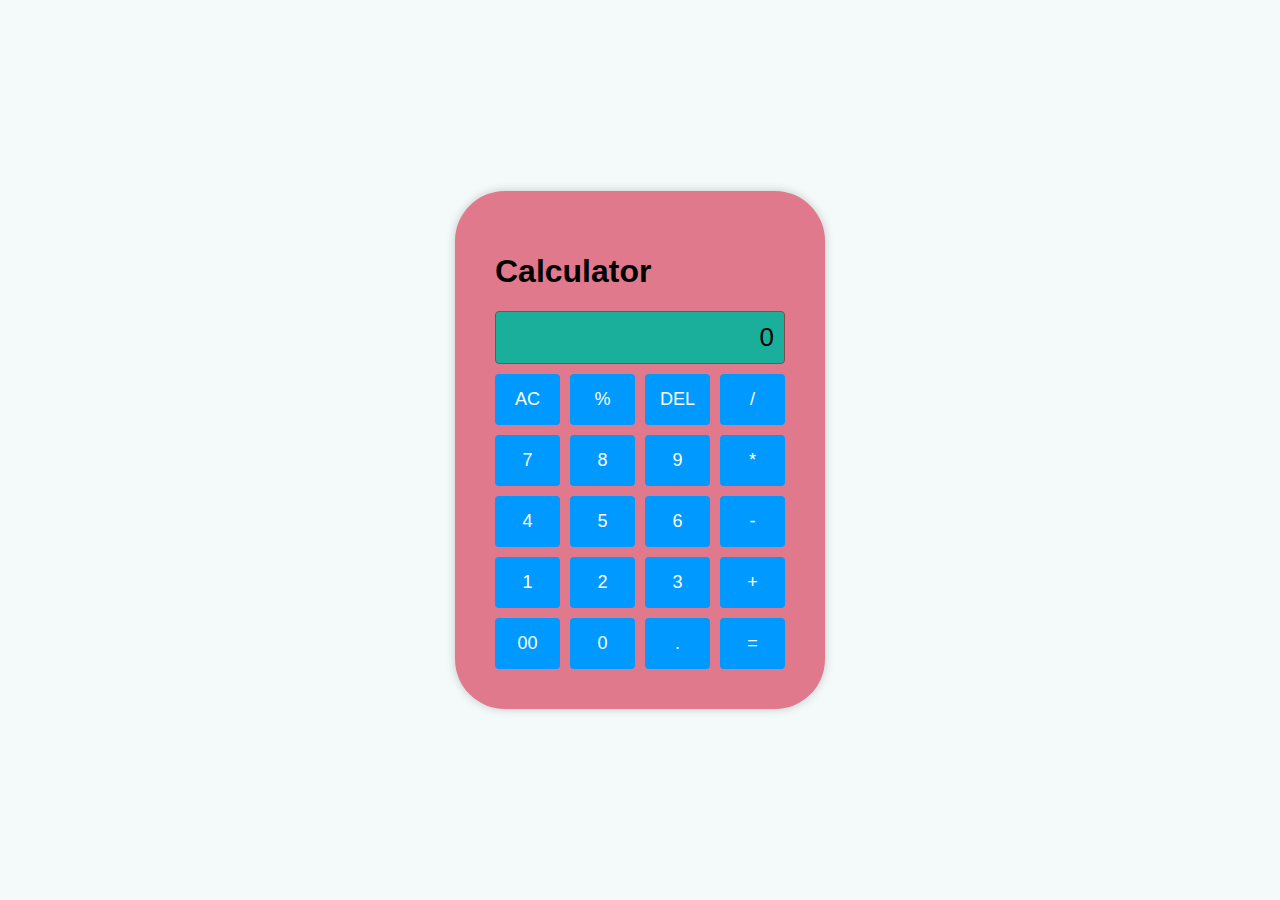
<file: index.html>
<!DOCTYPE html>
<html lang="en">
<head>
  <meta charset="UTF-8">
  <meta name="viewport" content="width=device-width, initial-scale=1.0">
  <link rel="stylesheet" href="styles.css">
  <title>Calculator</title>
</head>
<body>
  <div class="calculator">
    <h1>Calculator</h1> 
    <div id="display" class="display">0</div>
    <div class="buttons">
      <button onclick="clearDisplay()">AC</button>
      <button onclick="setOperator('%')">%</button>
      <button onclick="del()">DEL</button>
      <button onclick="setOperator('/')">/</button>
      <button onclick="appendNumber('7')">7</button>
      <button onclick="appendNumber('8')">8</button>
      <button onclick="appendNumber('9')">9</button>
      <button onclick="setOperator('*')">*</button>
      <button onclick="appendNumber('4')">4</button>
      <button onclick="appendNumber('5')">5</button>
      <button onclick="appendNumber('6')">6</button>
      <button onclick="setOperator('-')">-</button>
      <button onclick="appendNumber('1')">1</button>
      <button onclick="appendNumber('2')">2</button>
      <button onclick="appendNumber('3')">3</button>
      <button onclick="setOperator('+')">+</button>
      <button onclick="appendNumber('00')">00</button>
      <button onclick="appendNumber('0')">0</button>
      <button onclick="appendDecimal()">.</button>
      <button onclick="calculate()">=</button>
    </div>
  </div>
  <script src="script.js"></script>
</body>
</html>
</file>
<file: styles.css>
body {
    font-family: sans-serif;
    margin: 0;
    padding: 0;
    display: flex;
    justify-content: center;
    align-items: center;
    height: 100vh;
    background-color:rgb(244, 250, 249);
  }
  
  header {
    text-align: center;
    font-size: 32px;
    margin-bottom: 20px;
  }
  
  .calculator {
    background-color:rgb(224, 121, 139);
    border-radius: 50px;
    box-shadow: 0px 0px 10px rgba(0, 0, 0, 0.2);
    padding: 40px;
  }
  
  .display {
    background-color: #1aaf9b;
    border: 1px solid #804d4d;
    border-radius: 4px;
    padding: 10px;
    margin-bottom: 10px;
    text-align: right;
    font-size: 26px;
  }
  
  .buttons {
    display: grid;
    grid-template-columns: repeat(4, 1fr);
    gap: 10px;
    
  }
  
  button {
    padding: 15px;
    font-size: 18px;
    border: none;
    border-radius: 4px;
    cursor: pointer;
    background-color: rgb(0, 153, 255);
    color: white;
  }
  
  button:active {
    background-color:rgba(255, 192, 221, 0.123);
  }
</file>
